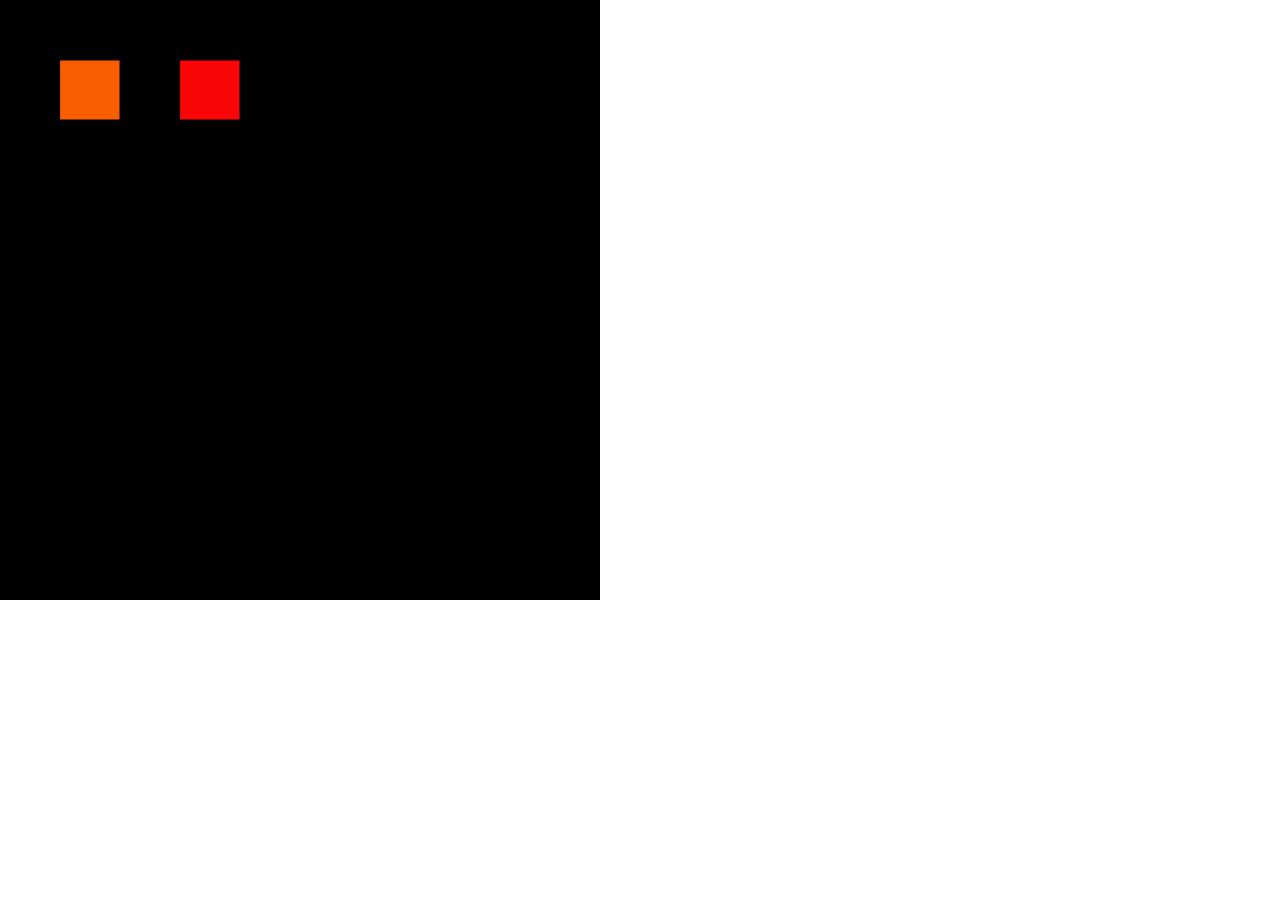
<file: p5 Review/index.html>
<!DOCTYPE html>
<html lang="">

<head>
  <meta charset="utf-8">
  <meta name="viewport" content="width=device-width, initial-scale=1.0">

  <title> P5 REV :)</title>

  <!-- CSS stylesheet(s) -->
  <link rel="stylesheet" type="text/css" href="css/style.css" />

  <!-- Library script(s) -->
  <script src="js/libraries/p5.min.js"></script>
  <script src="js/libraries/p5.sound.min.js"></script>

  <!-- My script(s) -->
  <script src="js/script.js"></script>

</head>

<body>
  <!-- HTML would go here if needed. -->
</body>

</html>
</file>
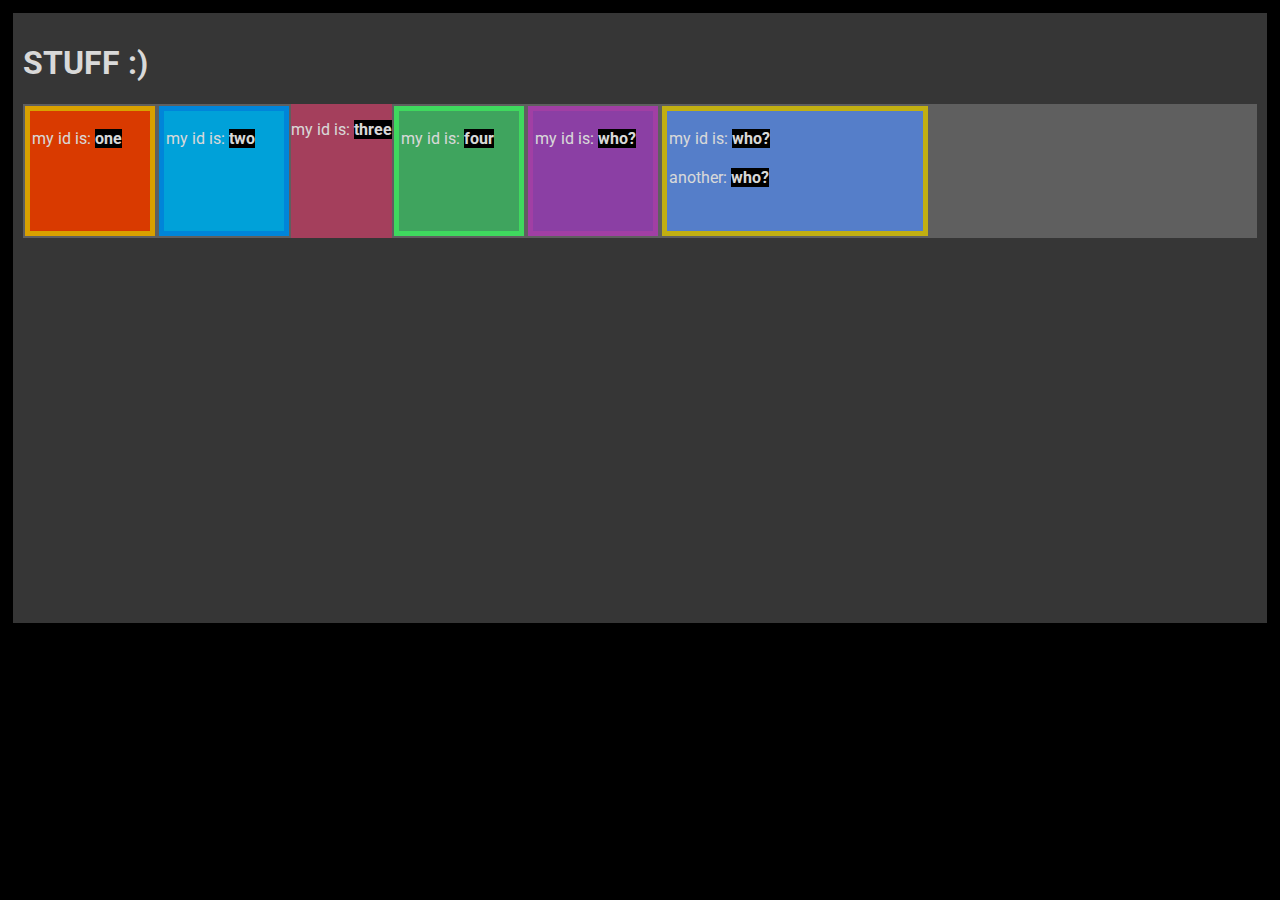
<file: html intro/AcessDOM.html>
<!DOCTYPE html>
<html>
  <head>
    <title>-2 NEW : NEW DOM PAGE</title>
    <meta charset="utf-8" />
    <link rel="preconnect" href="https://fonts.gstatic.com" />
    <link href="https://fonts.googleapis.com/css2?family=Roboto&display=swap"rel="stylesheet"/>
    <link rel="stylesheet" type="text/css" href="styles/dom.css" />
  </head>
  <body>
    <!-- OUTER -->
    <div id="parent">
      <!-- TITLE -->
      <h1>STUFF :)</h1>
      <!-- FLEX BOX TO HOLD the SHAPES -->
      <div class="wrapper_flex_box">
        <!-- A SHAPE -->
         <!-- classes and IDs have dual purposes. , they arent just for style purposes.  a new class doesnt need to be defined in CSS necessarily -->
        <div class="square_shape" id="one" style = "background:orangered">
          <p>my id is: <span>one</span></p>
        </div>
        <!-- A SHAPE -->
        <div class="square_shape another_class" id="two" willow_attribute="lol">
          <p>my id is: <span>two</span></p>
        </div>
        <!-- A SHAPE NO CLASS-->
        <div id="three">
          <p>my id is: <span>three</span></p>
        </div>

        <div id="four" class = "square_shape">
          <p>my id is: <span>four</span></p>
        </div>
        <div id="five" class = "square_shape">
          <p>my id is: <span>who?</span></p>
          
        </div>
        <div id="six" class = "square_shape"style = "background:cornflowerblue;width:20vw">
          <p>my id is: <span>who?</span></p>
          <p>another: <span>who?</span></p>
        </div>
      </div>
    </div>
    <script src="js/2_dom.js"></script>
  </body>
</html>
</file>
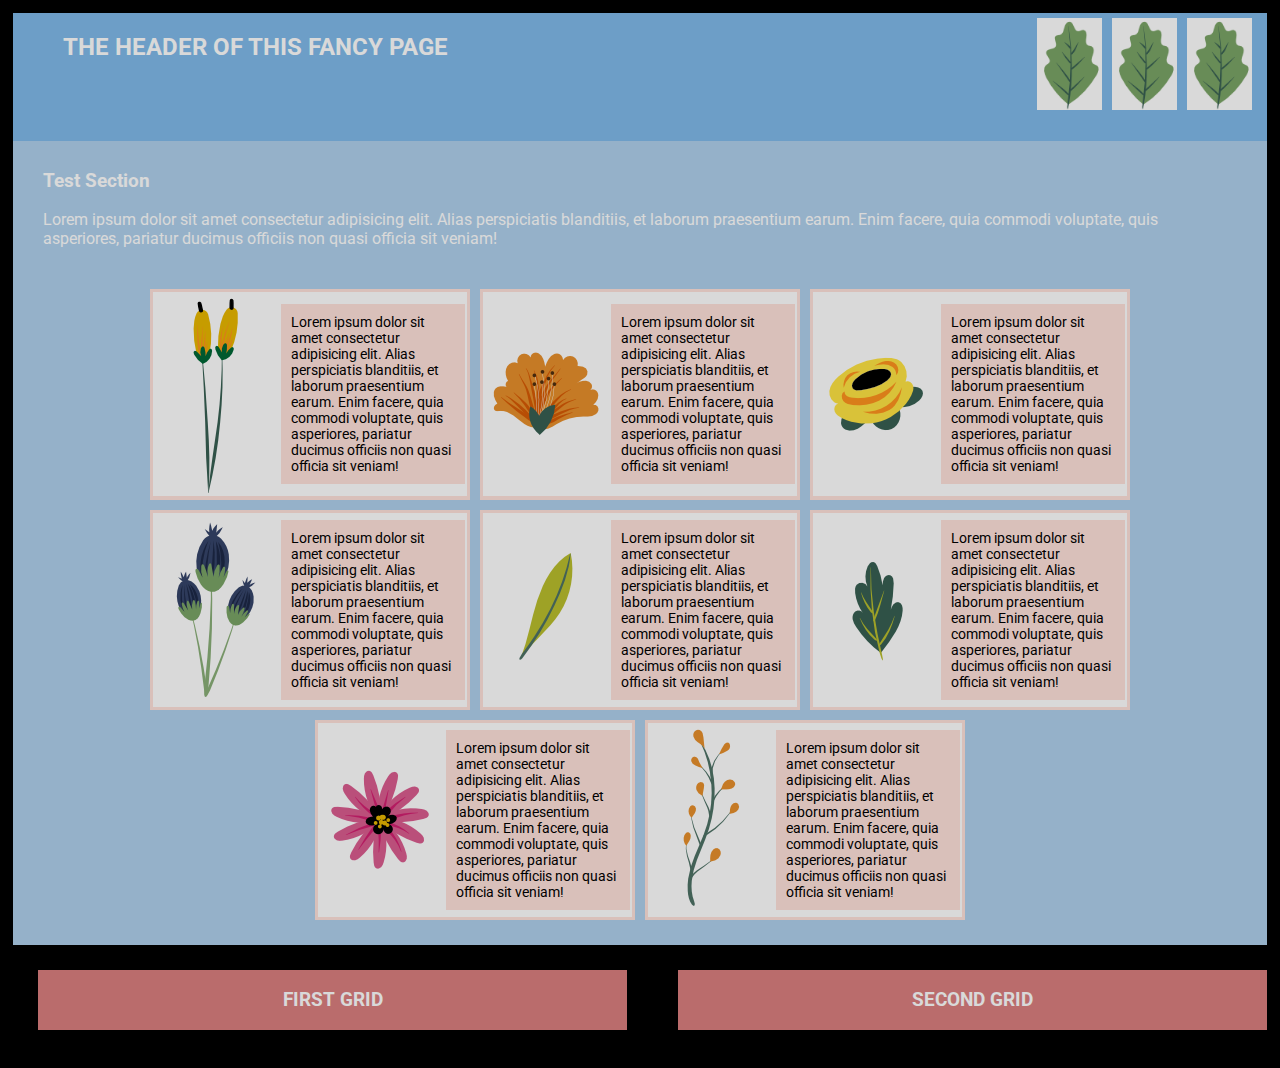
<file: Task 2/CART263-TASK-2.html>
<!DOCTYPE html>
<title>TASK 2</title>
<meta charset="utf-8" />
<link rel="preconnect" href="https://fonts.gstatic.com" />
<link href="https://fonts.googleapis.com/css2?family=Roboto&display=swap" rel="stylesheet" />
<link rel="stylesheet" type="text/css" href="task-2-styles/style.css" />
<script src="task-2-js/script.js"></script>
</head>

<body>
    <header>
        <h2> The header of this fancy page</h2>
        <div class = "image-header-box">
            <img src="task-2-images/two.png" />
            <img src="task-2-images/two.png" />
            <img src="task-2-images/two.png" />
        </div>
    </header>
    <main class="flex-box-container">
        <section class="main-content">
            <h3>Test Section</h3>
            <p id="1">
                Lorem ipsum dolor sit amet consectetur adipisicing elit. Alias perspiciatis blanditiis, et
                laborum praesentium earum. Enim facere, quia commodi voluptate, quis asperiores, pariatur ducimus
                officiis non
                quasi officia sit veniam!
            </p>
        </section>

        <section id="parent">
            <div class="inner-container">
                <div class="content-container">
                    <div class="img-container">
                        <img class="img-image" src="task-2-images/sixteen.png" />
                    </div>
                    <p id="2" class="img-descript">Lorem ipsum dolor sit amet consectetur adipisicing elit. Alias
                        perspiciatis blanditiis, et
                        laborum praesentium earum. Enim facere, quia commodi voluptate, quis asperiores, pariatur
                        ducimus officiis non
                        quasi officia sit veniam!</p>

                </div>
            </div>
            <div class="inner-container">
                <div class="content-container">
                    <div class="img-container">
                        <img class="img-image" src="task-2-images/eight.png" />
                    </div>
                    <p id="3" class="img-descript">Lorem ipsum dolor sit amet consectetur adipisicing elit. Alias
                        perspiciatis blanditiis, et
                        laborum praesentium earum. Enim facere, quia commodi voluptate, quis asperiores, pariatur
                        ducimus officiis non
                        quasi officia sit veniam!</p>

                </div>
            </div>
            <div class="inner-container">

                <div class="content-container">
                    <div class="img-container">
                        <img class="img-image" src="task-2-images/eleven.png" />
                    </div>
                    <p id="4" class="img-descript">Lorem ipsum dolor sit amet consectetur adipisicing elit. Alias
                        perspiciatis blanditiis, et
                        laborum praesentium earum. Enim facere, quia commodi voluptate, quis asperiores, pariatur
                        ducimus officiis non
                        quasi officia sit veniam!</p>

                </div>
            </div>
            <div class="inner-container">
                <div class="content-container">
                    <div class="img-container">
                        <img class="img-image" src="task-2-images/fifteen.png" />
                    </div>
                    <p id="5" class="img-descript">Lorem ipsum dolor sit amet consectetur adipisicing elit. Alias
                        perspiciatis blanditiis, et
                        laborum praesentium earum. Enim facere, quia commodi voluptate, quis asperiores, pariatur
                        ducimus officiis non
                        quasi officia sit veniam!</p>

                </div>
            </div>
            <div class="inner-container">
                <div class="content-container">
                    <div class="img-container">
                        <img class="img-image" src="task-2-images/five.png" />
                    </div>
                    <p id="6" class="img-descript">Lorem ipsum dolor sit amet consectetur adipisicing elit. Alias
                        perspiciatis blanditiis, et
                        laborum praesentium earum. Enim facere, quia commodi voluptate, quis asperiores, pariatur
                        ducimus officiis non
                        quasi officia sit veniam!</p>

                </div>
            </div>
            </div>
            <div class="inner-container">
                <div class="content-container">
                    <div class="img-container">
                        <img class="img-image" src="task-2-images/three.png" />
                    </div>
                    <p id="7" class="img-descript">Lorem ipsum dolor sit amet consectetur adipisicing elit. Alias
                        perspiciatis blanditiis, et
                        laborum praesentium earum. Enim facere, quia commodi voluptate, quis asperiores, pariatur
                        ducimus officiis non
                        quasi officia sit veniam!</p>

                </div>
            </div>
            </div>
            <div class="inner-container">
                <div class="content-container">
                    <div class="img-container">
                        <img class="img-image" src="task-2-images/twelve.png" />
                    </div>
                    <p id="8" class="img-descript">Lorem ipsum dolor sit amet consectetur adipisicing elit. Alias
                        perspiciatis blanditiis, et
                        laborum praesentium earum. Enim facere, quia commodi voluptate, quis asperiores, pariatur
                        ducimus officiis non
                        quasi officia sit veniam!</p>

                </div>
            </div>
            </div>
            <div class="inner-container">
                <div class="content-container">
                    <div class="img-container">
                        <img class="img-image" src="task-2-images/seventeen.png" />
                    </div>
                    <p id="9" class="img-descript">Lorem ipsum dolor sit amet consectetur adipisicing elit. Alias
                        perspiciatis blanditiis, et
                        laborum praesentium earum. Enim facere, quia commodi voluptate, quis asperiores, pariatur
                        ducimus officiis non
                        quasi officia sit veniam!</p>

                </div>
            </div>
            </div>
        </section>
    </main>
    <section class="grids">
        <div class="grid-container">
            <h3>FIRST GRID</h3>
            <section id="new-grid"></section>
        </div>
        <div class="grid-container">
            <h3>SECOND GRID</h3>
            <section id="new-grid-three"></section>
    </section>
    </div>
</body>

</html>
</file>
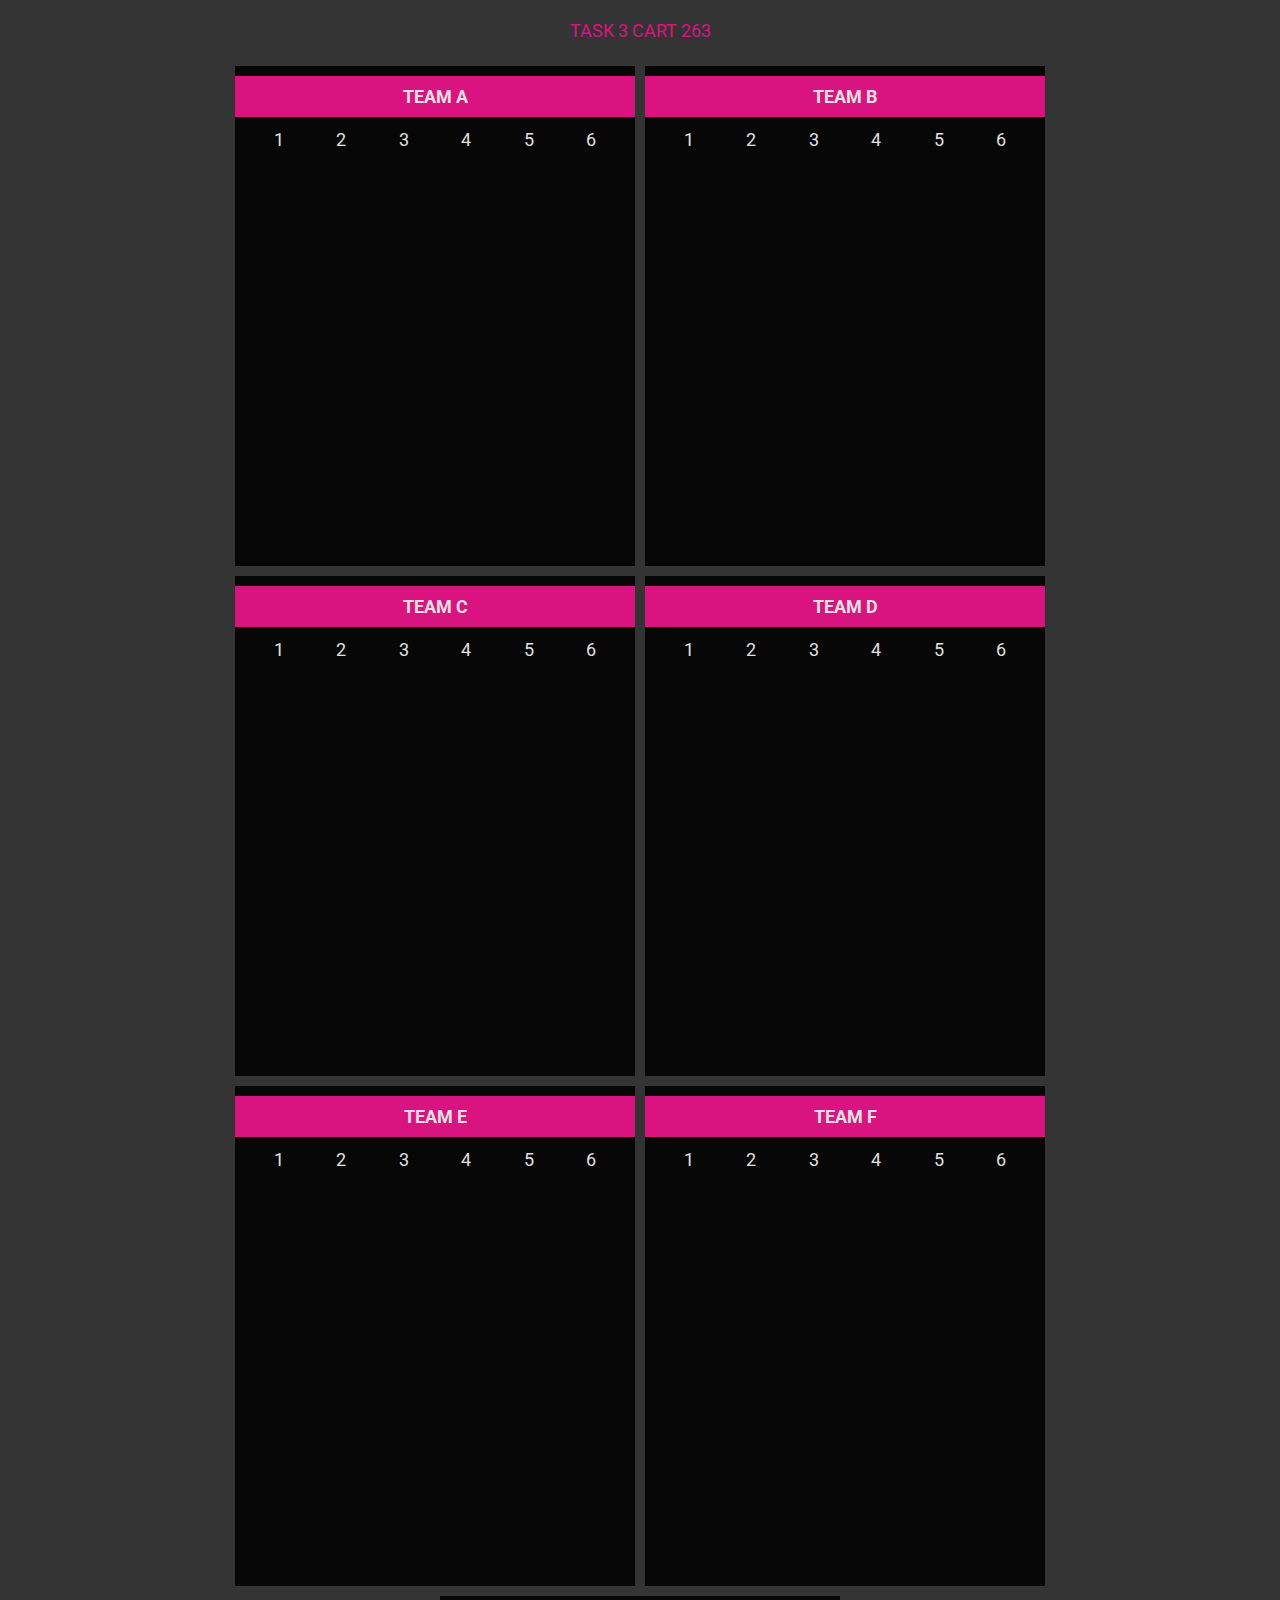
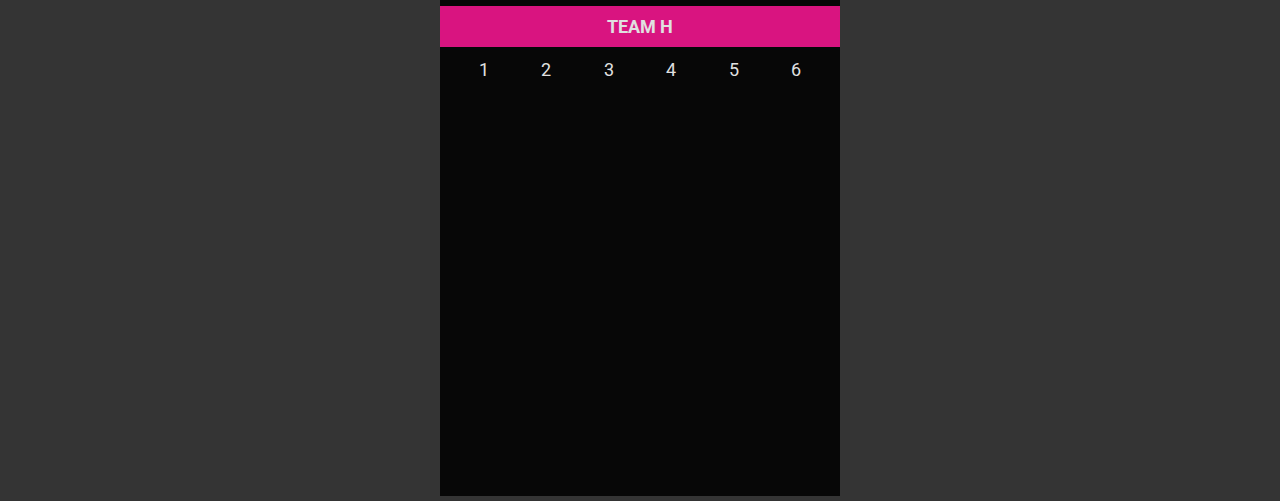
<file: Task 3/CART263-TASK-3/CART263-TASK-3.html>
<!DOCTYPE html>
<title>-WEEK 4 : TASK_3</title>
<meta charset="utf-8" />
<link rel="preconnect" href="https://fonts.gstatic.com" />
<link href="https://fonts.googleapis.com/css2?family=Roboto&display=swap" rel="stylesheet" />
<link rel="stylesheet" type="text/css" href="task-3-css/style.css" />

</head>

<body>
  <header>
    TASK 3 CART 263
  </header>
  <main>
    <section class="flex-box">

      <!-- TEAM A-->
      <section id="TEAM_A" class="teamCanvas">
        <h5>TEAM A</h5>
        <div class="team-nav">
          <p>1</p>
          <p>2</p>
          <p>3</p>
          <p>4</p>
          <p>5</p>
          <p>6</p>
        </div>
        <div class="aniCanvas" id="ani_canvA_A" style="display:none;"></div>
        <div class="aniCanvas" id="ani_canvA_B" style="display:none;"></div>
        <div class="aniCanvas" id="ani_canvA_C" style="display:none;"></div>
        <div class="aniCanvas" id="ani_canvA_D" style="display:none;"></div>
      </section>

      <!-- TEAM B-->
      <section id="TEAM_B" class="teamCanvas">
        <h5>TEAM B</h5>
        <div class="team-nav">
          <p>1</p>
          <p>2</p>
          <p>3</p>
          <p>4</p>
          <p>5</p>
          <p>6</p>
        </div>
        <div class="aniCanvas" id="ani_canvB_A" style="display:none;"></div>
        <div class="aniCanvas" id="ani_canvB_B" style="display:none;"></div>
        <div class="aniCanvas" id="ani_canvB_C" style="display:none;"></div>
        <div class="aniCanvas" id="ani_canvB_D" style="display:none;"></div>
      </section>

      <!-- TEAM C-->
      <section id="TEAM_C" class="teamCanvas">
        <h5>TEAM C</h5>
        <div class="team-nav">
          <p>1</p>
          <p>2</p>
          <p>3</p>
          <p>4</p>
          <p>5</p>
          <p>6</p>
        </div>
        <div class="aniCanvas" id="ani_canvC_A" style="display:none;"></div>
        <div class="aniCanvas" id="ani_canvC_B" style="display:none;"></div>
        <div class="aniCanvas" id="ani_canvC_C" style="display:none;"></div>
        <div class="aniCanvas" id="ani_canvC_D" style="display:none;"></div>
      </section>

      <!-- TEAM D-->
      <section id="TEAM_D" class="teamCanvas">
        <h5>TEAM D</h5>
        <div class="team-nav">
          <p>1</p>
          <p>2</p>
          <p>3</p>
          <p>4</p>
          <p>5</p>
          <p>6</p>
        </div>
        <div class="aniCanvas" id="ani_canvD_A" style="display:none;"></div>
        <div class="aniCanvas" id="ani_canvD_B" style="display:none;"></div>
        <div class="aniCanvas" id="ani_canvD_C" style="display:none;"></div>
        <div class="aniCanvas" id="ani_canvD_D" style="display:none;"></div>
      </section>

      <!-- TEAM E-->
      <section id="TEAM_E" class="teamCanvas">
        <h5>TEAM E</h5>
        <div class="team-nav">
          <p>1</p>
          <p>2</p>
          <p>3</p>
          <p>4</p>
          <p>5</p>
          <p>6</p>
        </div>
        <div class="aniCanvas" id="ani_canvE_A" style="display:none;"></div>
        <div class="aniCanvas" id="ani_canvE_B" style="display:none;"></div>
        <div class="aniCanvas" id="ani_canvE_C" style="display:none;"></div>
        <div class="aniCanvas" id="ani_canvE_D" style="display:none;"></div>
      </section>

      <!-- TEAM F-->
      <section id="TEAM_F" class="teamCanvas">
        <h5>TEAM F </h5>
        <div class="team-nav">
          <p>1</p>
          <p>2</p>
          <p>3</p>
          <p>4</p>
          <p>5</p>
          <p>6</p>
        </div>
        <div class="aniCanvas" id="ani_canvF_A" style="display:none;"></div>
        <div class="aniCanvas" id="ani_canvF_B" style="display:none;"></div>
        <div class="aniCanvas" id="ani_canvF_C" style="display:none;"></div>
        <div class="aniCanvas" id="ani_canvF_D" style="display:none;"></div>
      </section>

      <!-- SABINE TEST-->
      <section id="TEAM_H" class="teamCanvas">
        <h5>TEAM H </h5>
        <div class="team-nav">
          <p>1</p>
          <p>2</p>
          <p>3</p>
          <p>4</p>
          <p>5</p>
          <p>6</p>
        </div>
        <div class="aniCanvas" id="ani_canvH_A" style="display:none;"></div>
        <div class="aniCanvas" id="ani_canvH_B" style="display:none;"></div>
        <div class="aniCanvas" id="ani_canvH_C" style="display:none;"></div>
        <div class="aniCanvas" id="ani_canvH_D" style="display:none;"></div>
      </section>
    </section>
  </main>



  <!-- CART 263 TEAMS-->
  <script src="task-3-js/buttonsAndFrame.js"></script>
  <script src="task-3-js/team-a.js"></script>
  <script src="task-3-js/team-b.js"></script>
  <script src="task-3-js/team-c.js"></script>
  <script src="task-3-js/team-d.js"></script>
  <script src="task-3-js/team-e.js"></script>
  <script src="task-3-js/team-f.js"></script>

  <!-- SABINE TEST-->
  <script src="task-3-js/team-h.js"></script>
</body>

</html>
</file>
<file: p5 Review/css/style.css>
body {
  padding: 0;
  margin: 0;
}
</file>
<file: html intro/styles/dom.css>
body{
    background:black;
    margin:1%;
    padding:0;
    color:white;
    background:#000000;
    opacity: .85;
    font-family: 'Roboto', sans-serif;
  }
 /* # represents ID */
  #parent{
    /* width:1000px;
    height:600px; */
    background:rgba(255,255,255,0.25);
    /* margin:0 auto;*/
    margin-top:0px;
    padding-top:10px;
    padding-left:10px;
    padding-right:10px; 
    min-height:600px;
     position:relative; 
  }
/* . representing class */
  .wrapper_flex_box{
    display:flex;
    background:rgba(255,255,255,0.25);
    padding:0;
    flex-wrap: wrap;
  }

  .square_shape{
    width: 120px;
    height:120px; 
    border-width:5px;
    border-style: solid;
    margin:2px;
 }
 .square_shape p{
    padding:2px;
 }

 p span{
    font-weight:bold;
    color:white;
    background-color:black;
 } 
 .change_span{
    background-color:rgb(139, 139, 229);
    color:orange;
 }

  #one{
    background-color:rgb(255, 145, 0);
    border-color:rgb(255, 190, 0);
  }

  #two{
    background-color:rgb(0, 190, 255);
    border-color:rgb(0, 157, 255);
  }

  #three{
    background-color:rgb(193, 75, 109);
    border-color:rgb(255, 75, 109);
  }
  #four{
    background-color:rgb(75, 193, 111);
    border-color:rgb(75, 255, 111);
  }
  #five{
    background-color:rgb(164, 75, 193);
    border-color:rgb(190, 75, 193);
  }
  #six{
    background-color:rgb(255, 233, 45);
    border-color:rgb(227, 206, 22);
  }
</file>
<file: Task 2/task-2-styles/style.css>
body{
    background:black;
    margin:1%;
    padding:0;
    color:white;
    background:#000000;
    opacity: .85;
    font-family: 'Roboto', sans-serif;
  }

  header{
    background-color:#80baea;
    display:flex;
    min-height:60px;
    text-transform: uppercase;
    justify-content:space-between;
  }
  header h2{
   width:50%;
   margin-left:50px;
  }
  .image-header-box{
    display:flex;
    width:50%;
   justify-content:right;
   margin-right:10px; 

  }
  
  .image-header-box img{
    display: inline-block;
    height:calc(80% - 10px);
    margin: 5px;
  }

  main{
    background-color:#afd1ed;
}
.main-content{
    padding-left:30px; 
    padding-right:30px; 
    padding-top:10px; 

}
#parent{
    display: flex;
    flex-wrap: wrap;
    padding:20px;
   justify-content:center
}
  .inner-container{
    background-color: #ffe2db;
    width:320px;
    min-height:200px;
    margin:5px;
  }

  .content-container{
    margin:1%;
    width:98%;
    height:97%;
    background:white;
    display:flex;
    flex-wrap: wrap;
    align-items:center;
    justify-content:center;
  }
  .img-container{
    width:calc(40% - 4px);
    /* height:100%; */
    /* background:green; */
    display: flex;
    justify-content: center;
    margin:2px;

}
 
  .img-descript{
    color:black;
    background:#ffe2db;
    width:calc(60% - (4px + 20px));
    margin:2px;
    padding:10px;
    font-size: 14px;
   
  }

  .newStyle{
    border: 5px solid;
    border-radius: 2px;
    border-color: rgb(237, 193, 252);
    background-color: rgb(223, 127, 255);
    padding:0;
  }

  .testDiv{
    border: 1px solid;
    border-radius: 1px;
    border-color: aquamarine;
    width:40px;
    height:40px;
    background:red;
    position:absolute;
    font-size:10px;
    color:black;
}

.grids{
  display:flex;
  width:100vw;
  min-width:1000px;
}
.grid-container{
  width:48%;
  background:rgb(219, 127, 127);
  margin:2%;
  text-align: center;
  position:relative;

}

#new-grid{
  position:relative;
  background:white;


}
#new-grid-three{
  position:relative;
  background:white;
}
</file>
<file: Task 3/CART263-TASK-3/task-3-css/style.css>
body {
  background: rgb(52, 52, 52);
  margin: 0;
  padding: 0;
  color: white;
  opacity: .85;
  font-family: 'Roboto', sans-serif;

}

main {
  margin: 0;
  width: 100%;
}

header {
  margin: 0 auto;
  margin-top: 20px;
  color: rgba(246, 15, 142, 1.0);
  /* color:#cdcaca; */
  text-align: center;
  width: 90%;
  padding: 0;
  background: rgb(52, 52, 52);
  font-size: 18px;

}

.flex-box {
  margin: 0 auto;
  margin-top: 20px;
  width: 90%;
  display: flex;
  /* background:green; */
  flex-wrap: wrap;
  justify-content: center;
}

.teamCanvas {
  background: black;
  width: 400px;
  height: 500px;
  margin: 5px;
  position: relative;
}

.teamCanvas p {
  color: white;
  padding: 0;
  margin: 0;
  text-align: center;
  margin-top: 10px;
  margin-bottom: 10px;
  width: 20%;
  font-size: 18px;
  text-align: center;
  border: 2px;
  border-style: solid;
  border-color: black;
}

.teamCanvas p:hover {
  border: 2px;
  background: white;
  border-style: solid;
  border-color: rgba(246, 15, 142, 1.0);
  background: white;
  cursor: pointer;
  color: rgba(246, 15, 142, 1.0);
}

.team-nav {
  justify-content: space-around;
  display: flex;
  width: 375px;
  margin: 0 auto;

}



h5 {
  margin: 0;
  text-align: center;
  margin-top: 10px;
  background: rgba(246, 15, 142, 1.0);
  padding: 10px;
  font-size: 18px;
}

.aniCanvas {
  border: 2px;
  background: white;
  border-style: solid;
  border-color: rgba(246, 15, 142, 1.0);
  width: 375px;
  height: 375px;
  margin: 0 auto;
  position: relative;
}

.active-button {
  color: white;
  background: rgba(246, 15, 142, 1.0);
}

/*CSS TEAM H**/

.TEAM_H_box {
  width: max-content;
  background-color: rgb(34, 29, 41);
  position: absolute;
  color: white;
  margin: 1px;
  padding: 12px;
}

.TEAM_H_box:hover {
  background-color: rgb(30, 168, 223);
  cursor: pointer;

}

.TEAM_H_circle {
  border-radius: 10px;
  ;
  background-color: rgb(223, 30, 117);
  position: absolute;
  transform: translate(-50%, -50%);

}

.TEAM_H_h_cell {
  width: 20px;
  height: 20px;
  background-color: rgb(177, 150, 215);
  position: absolute;
  transform: translate(-50%, -50%);
}

.TEAM_H_h_cell:hover {
  background-color: rgb(225, 217, 235);

}

.TEAM_H_h_word {
  font-size: 16px;
  color: white;
  /* position:absolute; */

  background-color: rgba(228, 200, 208, .7);
  display: inline-block;
  margin: 2px;
  padding: 2px;
  border-style: dotted;
  border-color: rgb(199, 97, 141);
  border-width: 4px;


}

.TEAM_H_h_cell_D {
  position: absolute;
  border-radius: 10px;
  transform: translate(-50%, -50%);
}

.TEAM_D_ANI_D_img {
  width: 100%;
  max-width: 100px;
  position: absolute;
  top: 0px;
  left: 0px;
  clip-path: border-box;
}

.TEAM_D_ANI_D_shaded {
  width: 100%;
  max-width: 100px;
  position: absolute;
  top: 0px;
  left: 0px;
  filter: blur(4px) brightness(0) opacity(90%);
}
</file>
